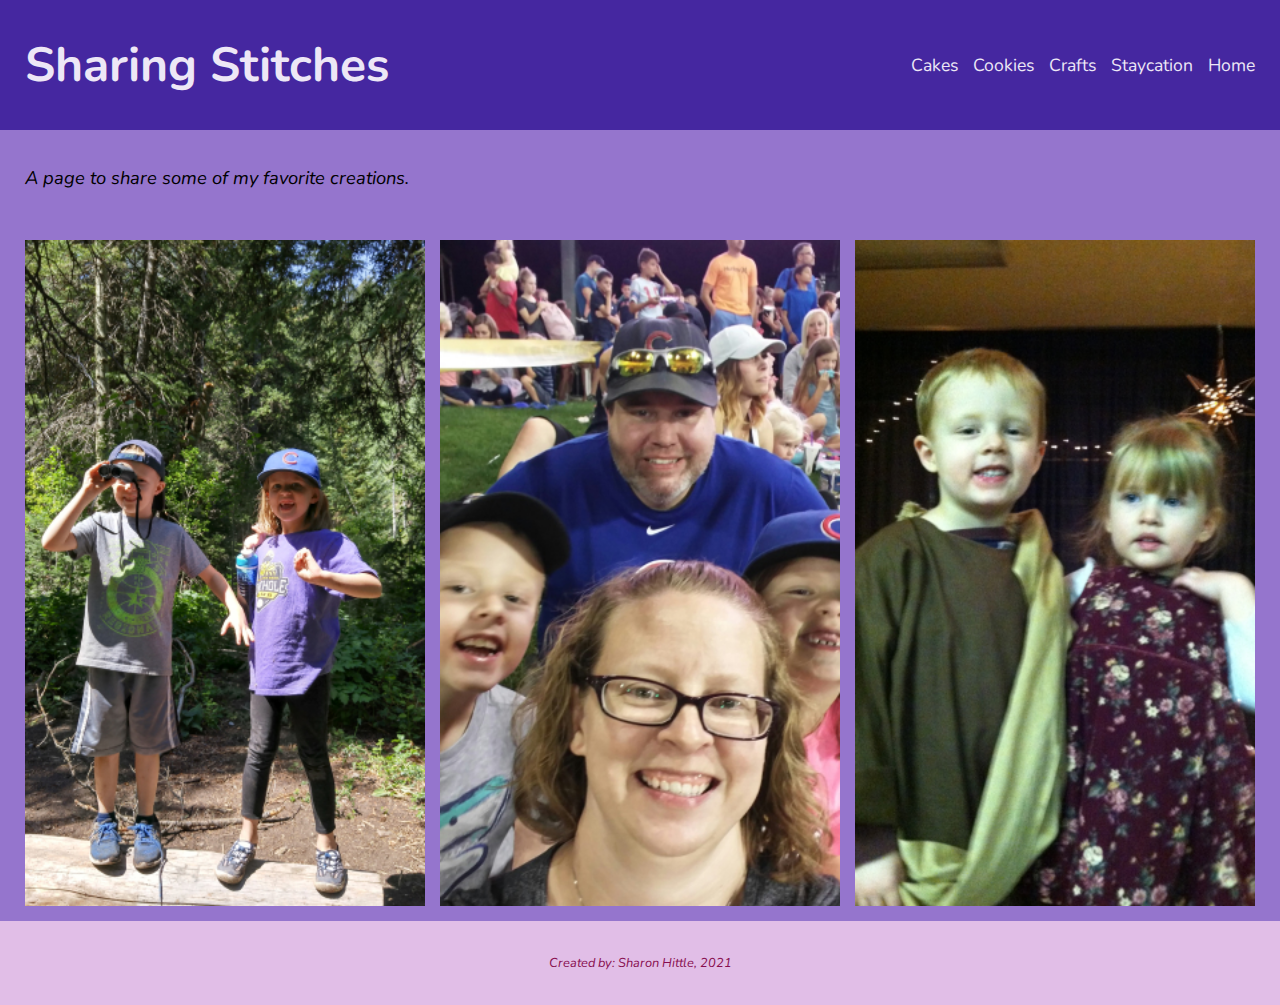
<file: index.html>
<html lang="en">
<head>
    <meta charset="UTF-8">
    <meta http-equiv="X-UA-Compatible" content="IE=edge">
    <meta name="viewport" content="width=device-width, initial-scale=1.0">
    <title>Sharing Stitches</title>
    <link rel="stylesheet" href="style.css">
    
</head>
<body>
    <link rel="preconnect" href="https://fonts.gstatic.com">
<link href="https://fonts.googleapis.com/css2?family=Kaushan+Script&family=Lobster+Two:ital,wght@0,400;0,700;1,400&family=Nunito:ital,wght@0,400;0,700;1,400&family=Source+Sans+Pro:ital,wght@0,400;0,700;1,400&display=swap" rel="stylesheet">

<div class="header">
    <h1>Sharing Stitches</h1>
        
        <ul class="nav">
            <li><a href="cakes.html">Cakes</a></li>
            <li><a href="cookies.html">Cookies</a></li>
            <li><a href="crafts.html">Crafts</a></li>
            <li><a href="staycation.html">Staycation</a></li>
            <li><a href="index.html">Home</a></li>
        </ul>
    </div>

    <div class="story">
    <p><em>A page to share some of my favorite creations.</em></p>
</div>
    
    <div class="photos">
        <img src="pictures/KidsOnLogSmall.jpg" alt="Kids on a log.">
        <img src="pictures/FamilyAtBeesGameSmall.jpg" alt="Family at Bees game.">
        <img src="pictures/KidsAtChristmasSmall.jpg" alt="Kids at Christmas.">
    </div>

    <div class="footer">
        <p><em>Created by: Sharon Hittle, 2021</em></p>
    </div>

</body>
</html>
</file>
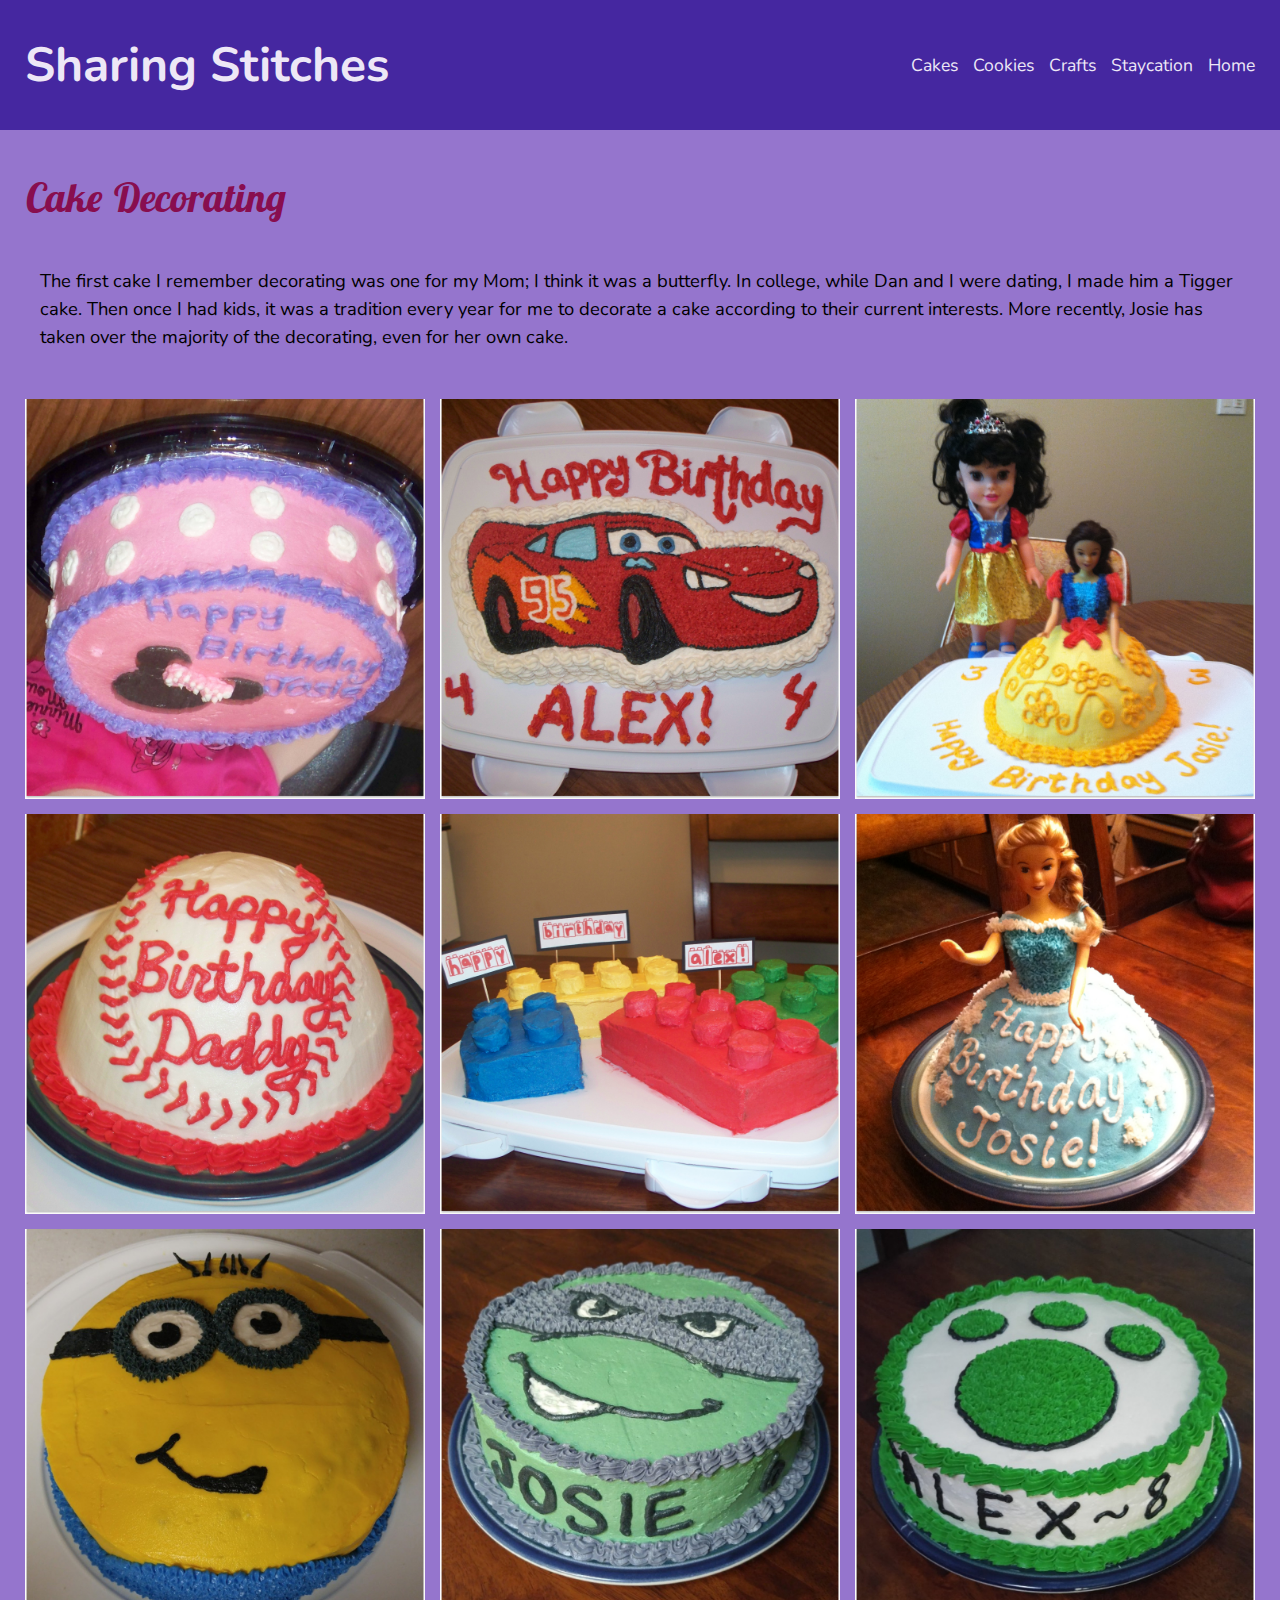
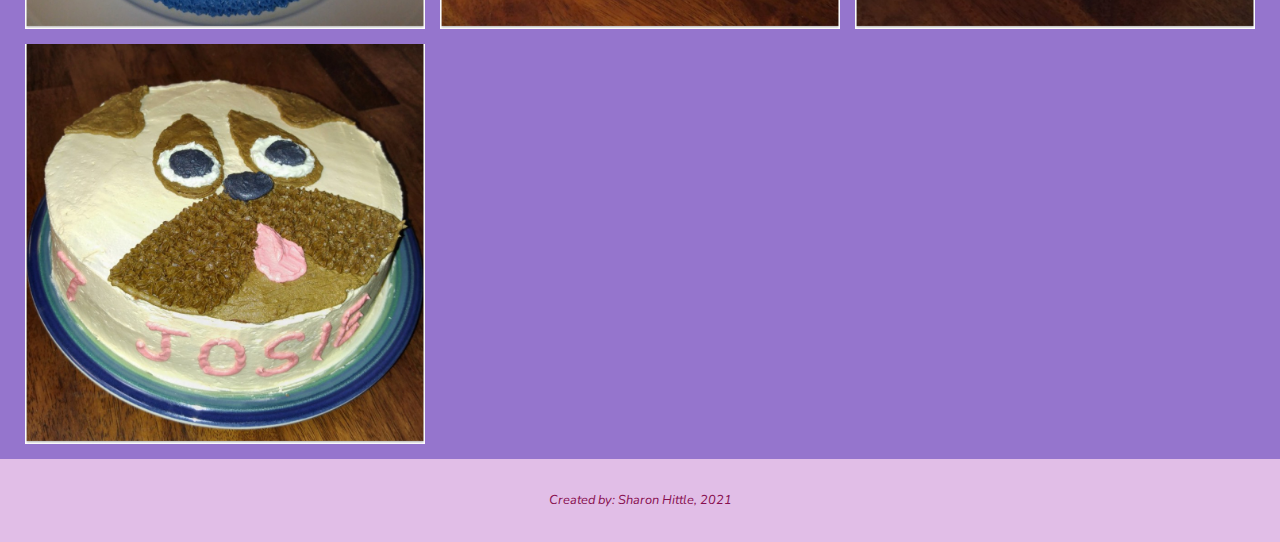
<file: cakes.html>
<html lang="en">
<head>
    <meta charset="UTF-8">
    <meta http-equiv="X-UA-Compatible" content="IE=edge">
    <meta name="viewport" content="width=device-width, initial-scale=1.0">
    <title>Sharing Stitches</title>
    <link rel="stylesheet" href="style.css">
    
</head>
<body>
    <link rel="preconnect" href="https://fonts.gstatic.com">
<link href="https://fonts.googleapis.com/css2?family=Kaushan+Script&family=Lobster+Two:ital,wght@0,400;0,700;1,400&family=Nunito:ital,wght@0,400;0,700;1,400&family=Source+Sans+Pro:ital,wght@0,400;0,700;1,400&display=swap" rel="stylesheet">

<div class="header">
    <h1>Sharing Stitches</h1>

    <ul class="nav">
        <li><a href="cakes.html">Cakes</a></li>
        <li><a href="cookies.html">Cookies</a></li>
        <li><a href="crafts.html">Crafts</a></li>
        <li><a href="staycation.html">Staycation</a></li>
        <li><a href="index.html">Home</a></li>

</div>

<div class="story">
  <h1><em>Cake Decorating</em></h1>
  <div class="story-inner">
    <p>The first cake I remember decorating was one for my Mom; I think it was a butterfly. In college, while Dan and I were dating, I made him a Tigger cake. Then once I had kids, it was a tradition every year for me to decorate a cake according to their current interests. More recently, Josie has taken over the majority of the decorating, even for her own cake.</p>
  </div>
</div>

<div class="photos">
    <img src="pictures/Cake201304Small2.jpg" alt="Minnie Mouse Cake">
    <img src="pictures/Cake201308Small.jpg" alt="Lightning McQueen Cake">
    <img src="pictures/Cake201404Small.jpg" alt="Snow White Cake">
    <img src="pictures/Cake201406Small.jpg" alt="Baseball Cake">
    <img src="pictures/Cake201408Small.jpg" alt="Lego Cake">
    <img src="pictures/Cake201504Small.jpg" alt="Elsa Cake">
    <img src="pictures/Cake201604Small.jpg" alt="Minion Cake">
    <img src="pictures/Cake201704Small.jpg" alt="TMNT Donatello Cake">
    <img src="pictures/Cake201708Small.jpg" alt="Wild Kratts Cake">
    <img src="pictures/Cake201804Small.jpg" alt="Puppy Cake">
</div>

<div class="footer">
  <p><em>Created by: Sharon Hittle, 2021</em></p>
</div>
</body>
</html>
</file>
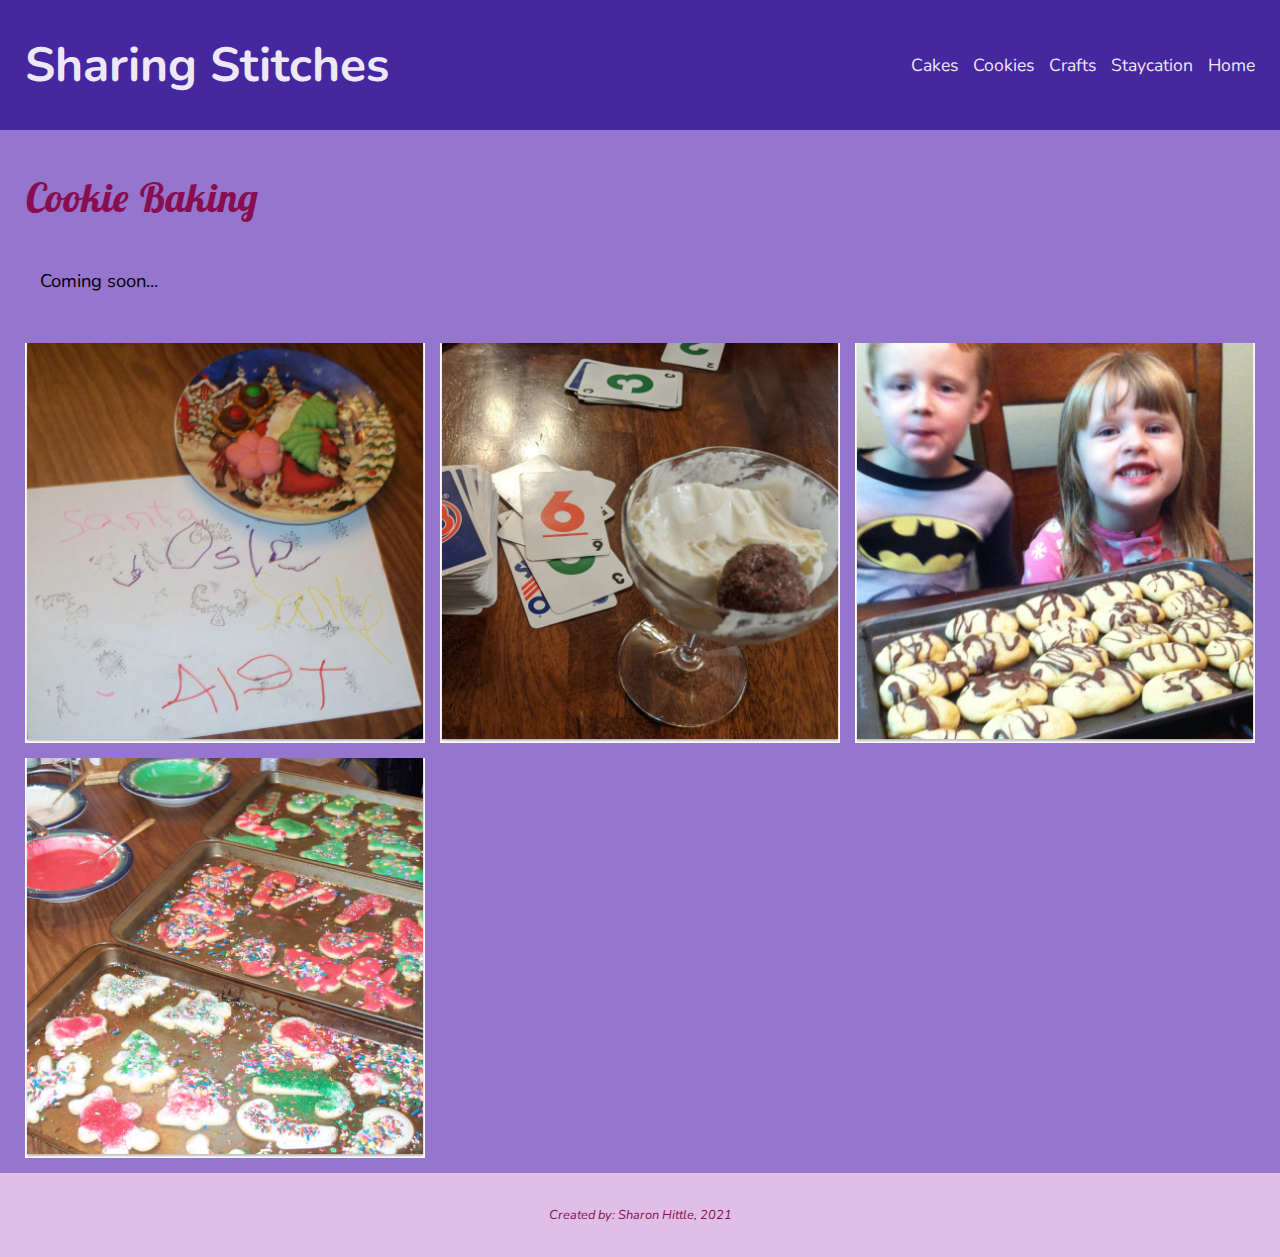
<file: cookies.html>
<html lang="en">
<head>
    <meta charset="UTF-8">
    <meta http-equiv="X-UA-Compatible" content="IE=edge">
    <meta name="viewport" content="width=device-width, initial-scale=1.0">
    <title>Sharing Stitches</title>
    <link rel="stylesheet" href="style.css">
    
</head>
<body>
    <link rel="preconnect" href="https://fonts.gstatic.com">
<link href="https://fonts.googleapis.com/css2?family=Kaushan+Script&family=Lobster+Two:ital,wght@0,400;0,700;1,400&family=Nunito:ital,wght@0,400;0,700;1,400&family=Source+Sans+Pro:ital,wght@0,400;0,700;1,400&display=swap" rel="stylesheet">

<div class="header">
    <h1>Sharing Stitches</h1>

    <ul class="nav">
        <li><a href="cakes.html">Cakes</a></li>
        <li><a href="cookies.html">Cookies</a></li>
        <li><a href="crafts.html">Crafts</a></li>
        <li><a href="staycation.html">Staycation</a></li>
        <li><a href="index.html">Home</a></li>

</div>

<div class="story">
  <h1><em>Cookie Baking</em></h1>
  <div class="story-inner">
    <p>Coming soon...</p>
  </div>
</div>

<div class="photos">
    <img src="pictures/CookiesForSanta2014Small.jpg" alt="Cookies for Santa">
    <img src="pictures/CookiesRememberingGmaLSmall.jpg" alt="Remembering Grandma L with ice cream, cookies, and cards.">
    <img src="pictures/CookiesSurprisePackageSmall.jpg" alt="Surprise package cookies">
    <img src="pictures/CookiesChristmasButterCookies.jpg" alt="Christmas butter cookies">
</div>

<div class="footer">
  <p><em>Created by: Sharon Hittle, 2021</em></p>
</div>
</body>
</html>
</file>
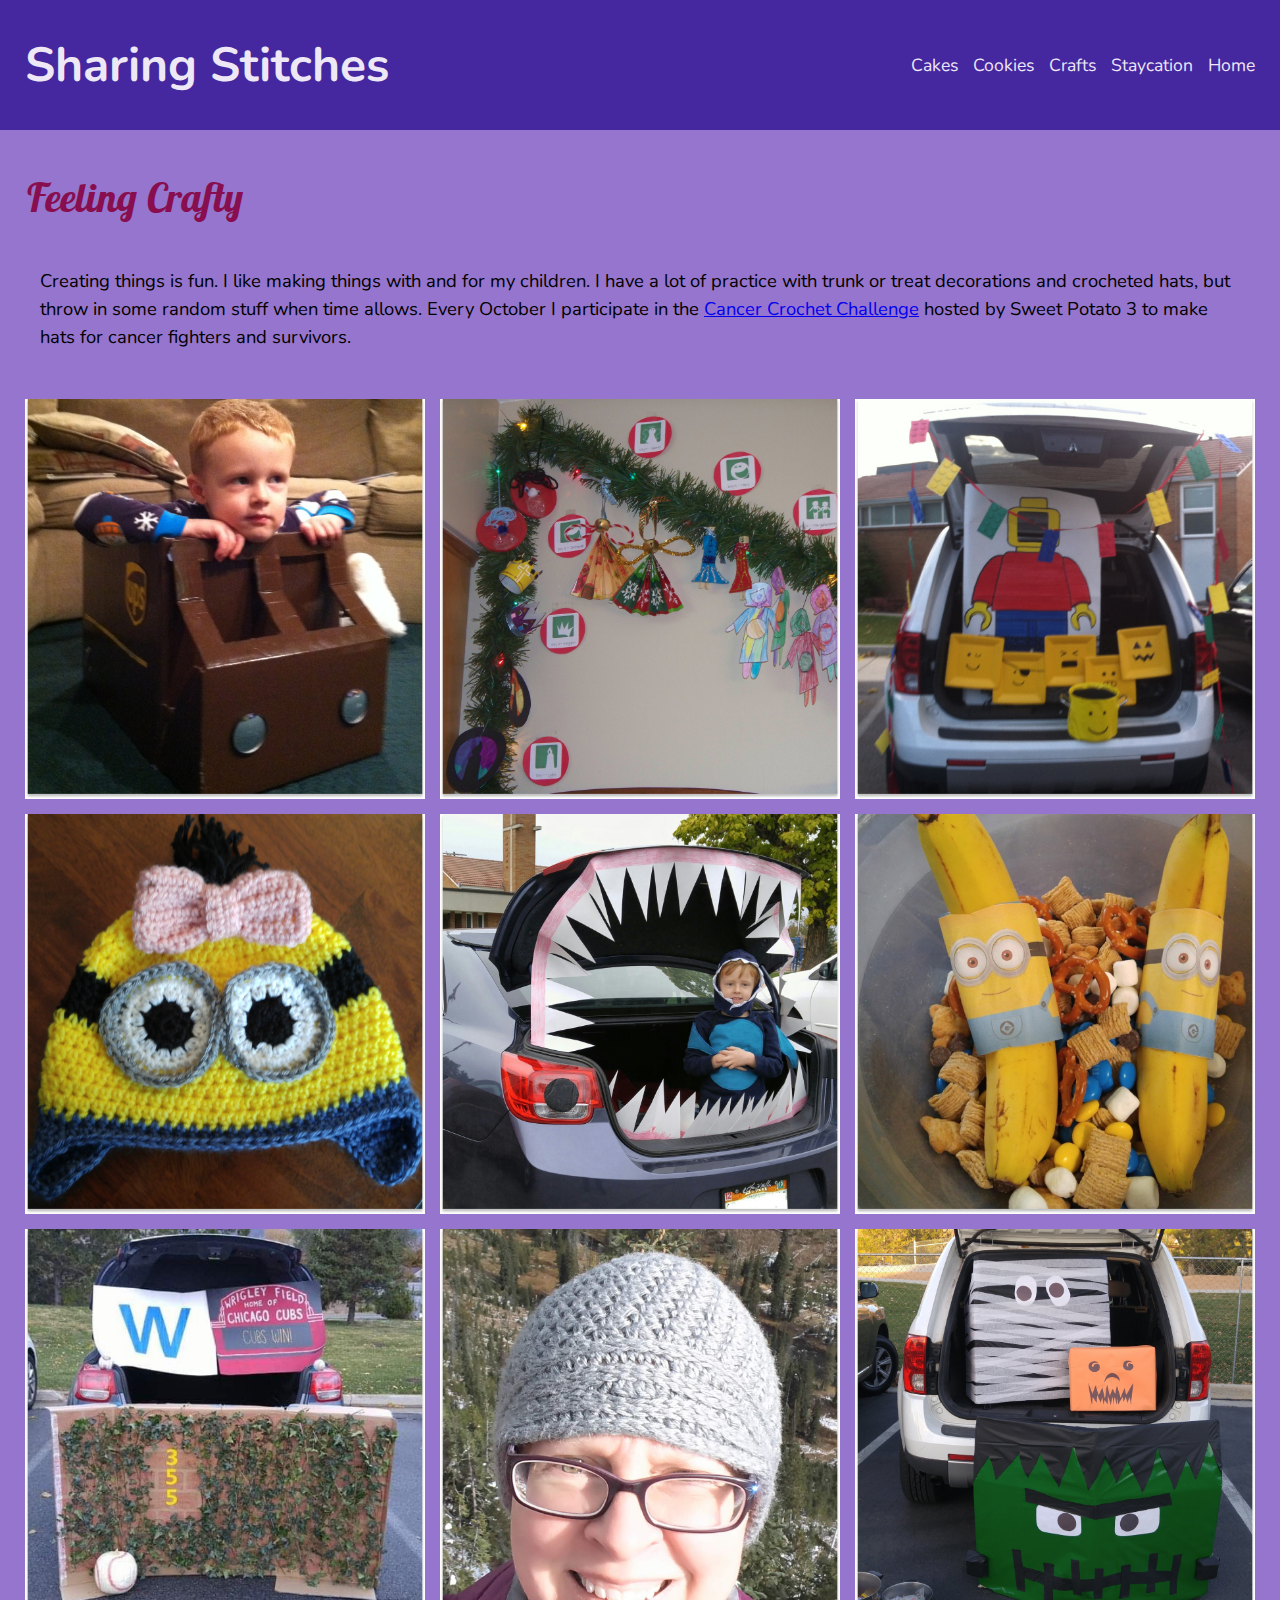
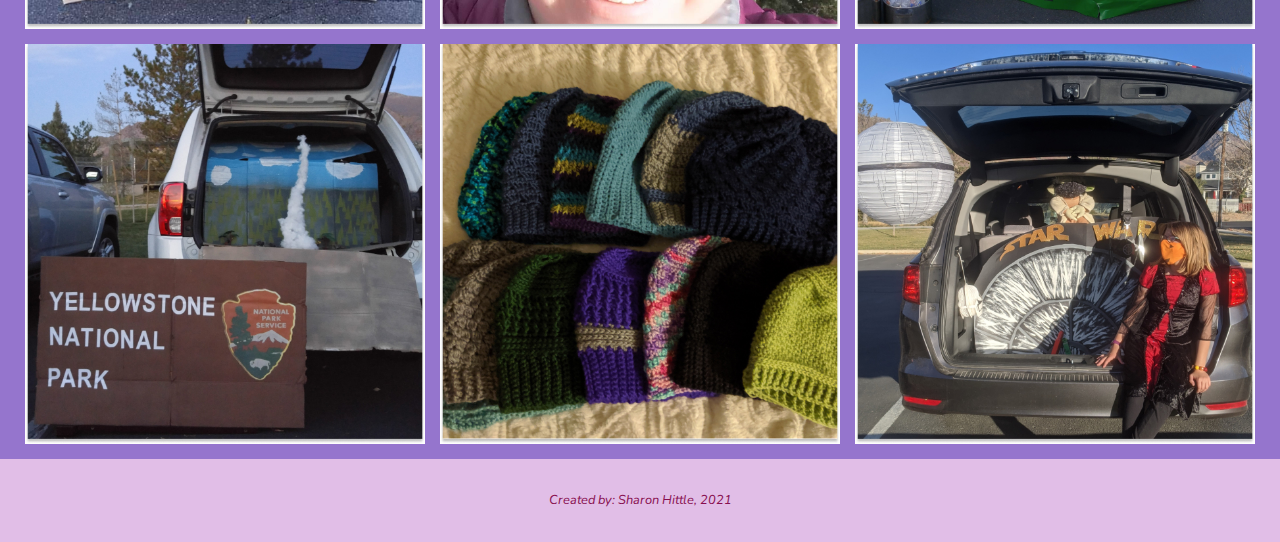
<file: crafts.html>
<html lang="en">
<head>
    <meta charset="UTF-8">
    <meta http-equiv="X-UA-Compatible" content="IE=edge">
    <meta name="viewport" content="width=device-width, initial-scale=1.0">
    <title>Sharing Stitches</title>
    <link rel="stylesheet" href="style.css">
    
</head>
<body>
    <link rel="preconnect" href="https://fonts.gstatic.com">
<link href="https://fonts.googleapis.com/css2?family=Kaushan+Script&family=Lobster+Two:ital,wght@0,400;0,700;1,400&family=Nunito:ital,wght@0,400;0,700;1,400&family=Source+Sans+Pro:ital,wght@0,400;0,700;1,400&display=swap" rel="stylesheet">

<div class="header">
    <h1>Sharing Stitches</h1>

    <ul class="nav">
        <li><a href="cakes.html">Cakes</a></li>
        <li><a href="cookies.html">Cookies</a></li>
        <li><a href="crafts.html">Crafts</a></li>
        <li><a href="staycation.html">Staycation</a></li>
        <li><a href="index.html">Home</a></li>

</div>

<div class="story">
  <h1><em>Feeling Crafty</em></h1>
  <div class="story-inner">
    <p>Creating things is fun. I like making things with and for my children. I have a lot of practice with trunk or treat decorations and crocheted hats, but throw in some random stuff when time allows. Every October I participate in the <a target="_blank" href="https://sweetpotato3.com/charity/">Cancer Crochet Challenge</a> hosted by Sweet Potato 3 to make hats for cancer fighters and survivors.</p>
  </div>
</div>

<div class="photos">
    <img src="pictures/Craft2011BigBrownTruckSmall.jpg" alt="Big Brown Truck Costume">
    <img src="pictures/Craft2014AdventOrnamentsSmall.jpg" alt="Advent Ornaments">
    <img src="pictures/Craft2014TrunkLegoSmall.jpg" alt="Lego Trunk or Treat">
    <img src="pictures/CraftHatMinionSmall.jpg" alt="Crocheted Minion hat">
    <img src="pictures/Craft2015TrunkSharkSmall.jpg" alt="Shark Trunk or Treat">
    <img src="pictures/Craft2016MinionSnacksSmall.jpg" alt="Minion Snacks">
    <img src="pictures/Craft2016TrunkWrigleySmall.jpg" alt="Wrigley Field Trunk or Treat">
    <img src="pictures/CraftHatGraySmall.jpg" alt="Crocheted gray hat">
    <img src="pictures/Craft2017TrunkMonstersSmall.jpg" alt="Monster Trunk or Treat">
    <img src="pictures/Craft2018TrunkYellowstoneSmall.jpg" alt="Yellowstone Trunk or Treat">
    <img src="pictures/CraftCancerCrochetChallengeSmall.jpg" alt="Hats made for the 2019 Cancer Crochet Challenge">
    <img src="pictures/Craft2020TrunkStarWarsSmall.jpg" alt="Yellowstone Trunk or Treat">
  </div>

<div class="footer">
  <p><em>Created by: Sharon Hittle, 2021</em></p>
</div>
</body>
</html>
</file>
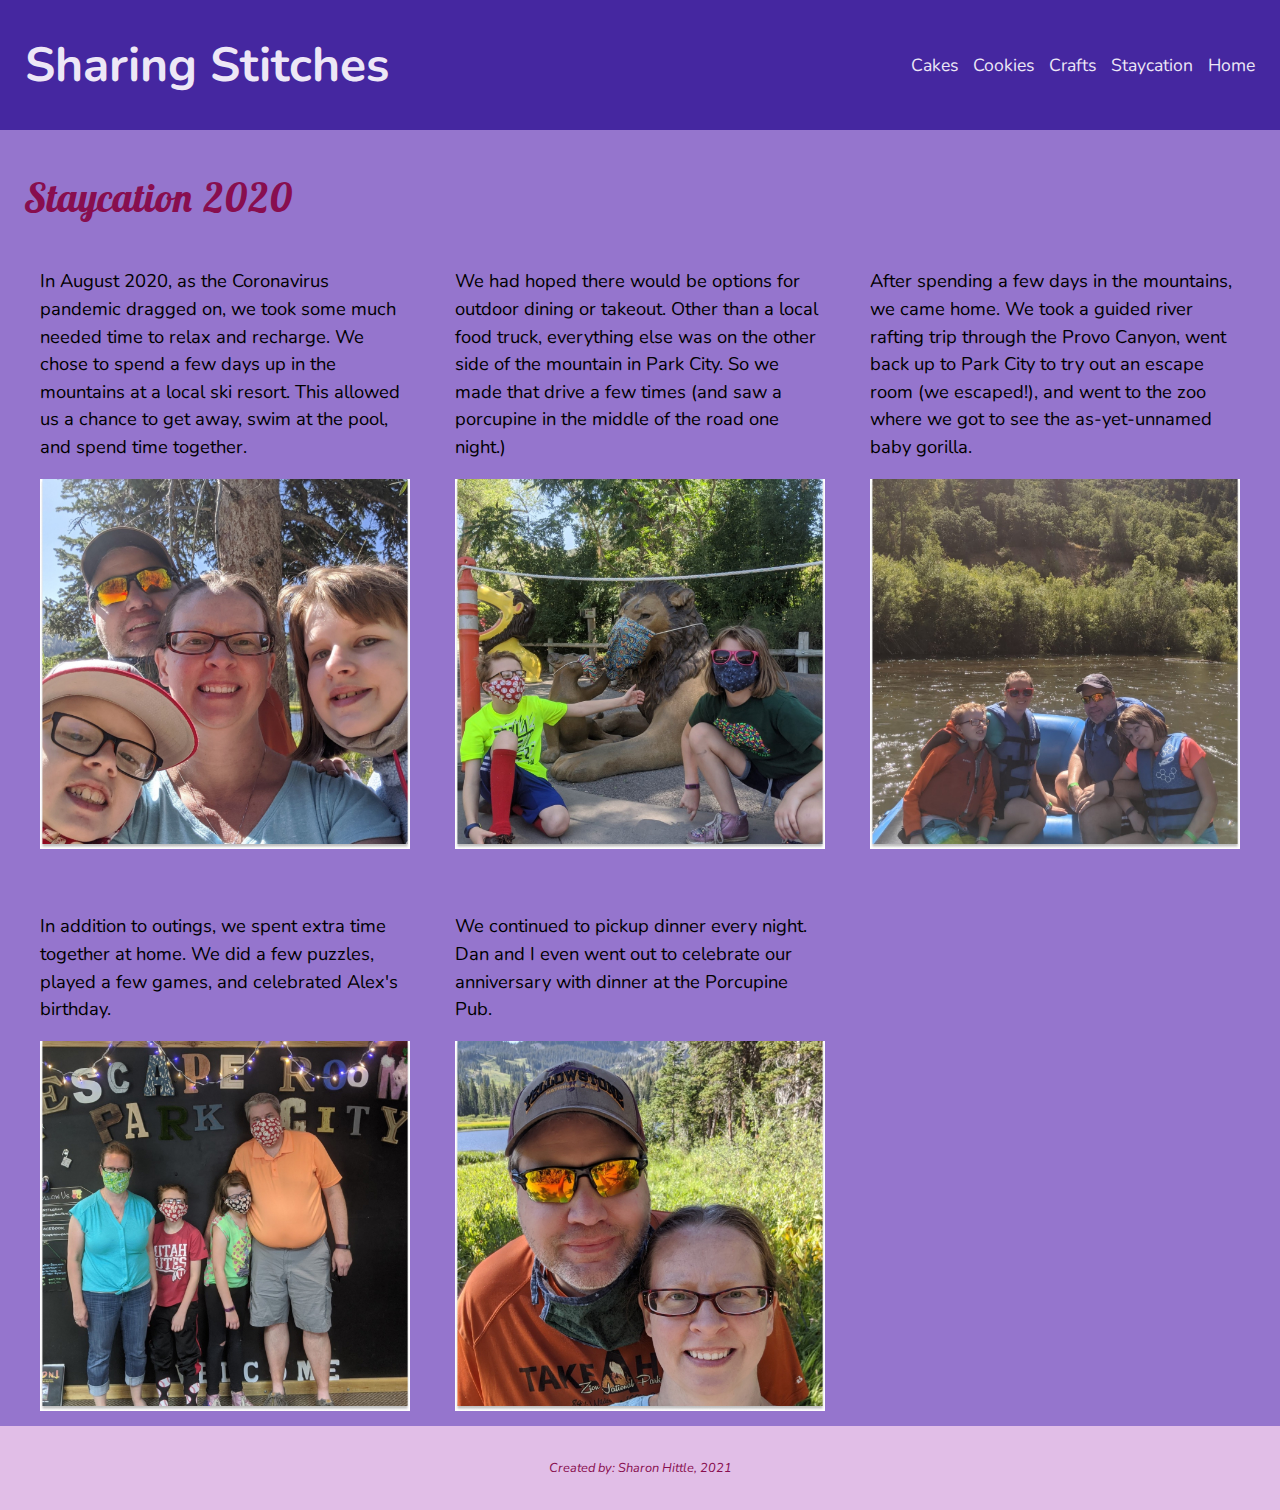
<file: staycation.html>
<html lang="en">
<head>
    <meta charset="UTF-8">
    <meta http-equiv="X-UA-Compatible" content="IE=edge">
    <meta name="viewport" content="width=device-width, initial-scale=1.0">
    <title>Sharing Stitches</title>
    <link rel="stylesheet" href="style.css">
    
</head>
<body>
    <link rel="preconnect" href="https://fonts.gstatic.com">
<link href="https://fonts.googleapis.com/css2?family=Kaushan+Script&family=Lobster+Two:ital,wght@0,400;0,700;1,400&family=Nunito:ital,wght@0,400;0,700;1,400&family=Source+Sans+Pro:ital,wght@0,400;0,700;1,400&display=swap" rel="stylesheet">

<div class="header">
    <h1>Sharing Stitches</h1>

    <ul class="nav">
        <li><a href="cakes.html">Cakes</a></li>
        <li><a href="cookies.html">Cookies</a></li>
        <li><a href="crafts.html">Crafts</a></li>
        <li><a href="staycation.html">Staycation</a></li>
        <li><a href="index.html">Home</a></li>

</div>

<div class="story">
  <h1><em>Staycation 2020</em></h1>
  <div class="story-inner">
    <div class="inner-item">
        <p>In August 2020, as the Coronavirus pandemic dragged on, we took some much needed time to relax and recharge. We chose to spend a few days up in the mountains at a local ski resort. This allowed us a chance to get away, swim at the pool, and spend time together. </p>
        <img src="pictures/StayHikeFamilySmall.jpg" alt="Family hike at Silver Lake">
    </div>
    
    <div class="inner-item">
        <p>We had hoped there would be options for outdoor dining or takeout. Other than a local food truck, everything else was on the other side of the mountain in Park City. So we made that drive a few times (and saw a porcupine in the middle of the road one night.)</p>
        <img src="pictures/StayZooSmall.jpg" alt="Even the statues were social distancing at the zoo.">
    </div>
    
    <div class="inner-item">
        <p>After spending a few days in the mountains, we came home. We took a guided river rafting trip through the Provo Canyon, went back up to Park City to try out an escape room (we escaped!), and went to the zoo where we got to see the as-yet-unnamed baby gorilla.</p>
        <img src="pictures/StayRiverSmall.jpg" alt="">
    </div>

    <div class="inner-item">
        <p>In addition to outings, we spent extra time together at home. We did a few puzzles, played a few games, and celebrated Alex's birthday.</p>
        <img src="pictures/StayEscapeSmall.jpg" alt="We escaped the Mine Trap at Excape Room Park City.">
    </div>

    <div class="inner-item">
        <p>We continued to pickup dinner every night. Dan and I even went out to celebrate our anniversary with dinner at the Porcupine Pub.</p>
        <img src="pictures/StayHikeSmall.jpg" alt="Dan and Sharon at Silver Lake">
    </div>
  </div>
</div>

<div class="footer">
  <p><em>Created by: Sharon Hittle, 2021</em></p>
</div>
</body>
</html>
</file>
<file: style.css>
body {
    margin: 0;
    font-family: Nunito, sans-serif;
  }
  
.header {
    background-color: #4527A0;
    padding: 0 25px;
    font-size: 1.5rem;
    color: #EDE7F6;
    display: flex; 
    justify-content: space-between;
    align-items: center;
    flex-wrap: wrap;
  }
  
.header p{
      font-size: 1.1rem;
      color: #EDE7F6;
  }

.nav a{
    color: #EDE7F6;
    font-size: 1.1rem;
    text-decoration: none;
    display: block;
    transition: all 0.3s ease-out;
  }
  
.nav a:hover {
    color: #F8BBD0;
    transform: scale(1.5, 1.5) rotate(-5deg);
  }
  
.nav {
    list-style: none;
    margin: 0;
    padding: 0;
    display: flex;
   }
  
.nav li {
    margin-left: 15px;
  }
  
.story img {
    max-width: 100%;
    display: grid;
    grid-template-columns: repeat(auto-fit, minmax(300px, 1fr));
    grid-column-gap: 15px;
    grid-row-gap: 15px;
}

.story {
    background-color: #9575CD;
    padding: 15px 25px;
    justify-content: center;
  }
  
  .story-inner {
    max-width: 1200px;
    margin: 0 auto;
    display: grid;
    grid-template-columns: repeat(auto-fit, minmax(300px, 1fr));
    grid-column-gap: 45px;
    grid-row-gap: 45px;
  }

  .inner-item {
    max-width: 500px;  
    display: flex;
    justify-content: space-between;
    align-items: center;
    flex-wrap: wrap;
  }

  .story h1 {
    font-family: "Lobster Two", sans-serif;
    color: #880E4F;
    font-size: 2.5rem;
  }
  
  .story p {
    font-size: 1.15rem;
    line-height: 1.5;
  }
  
  .photos img {
    width: 100%;
}

.photos {
    background-color: #9575CD;
    padding: 15px 25px;
    justify-content: center;
    display: grid;
    grid-template-columns: repeat(auto-fit, minmax(300px, 1fr));
    grid-column-gap: 15px;
    grid-row-gap: 15px;
} 

.footer {
    background-color: #E1BEE7;
    text-align: center;
    padding: 20px 0;
    color: #880E4F;
    font-size: .8rem;
}
</file>
